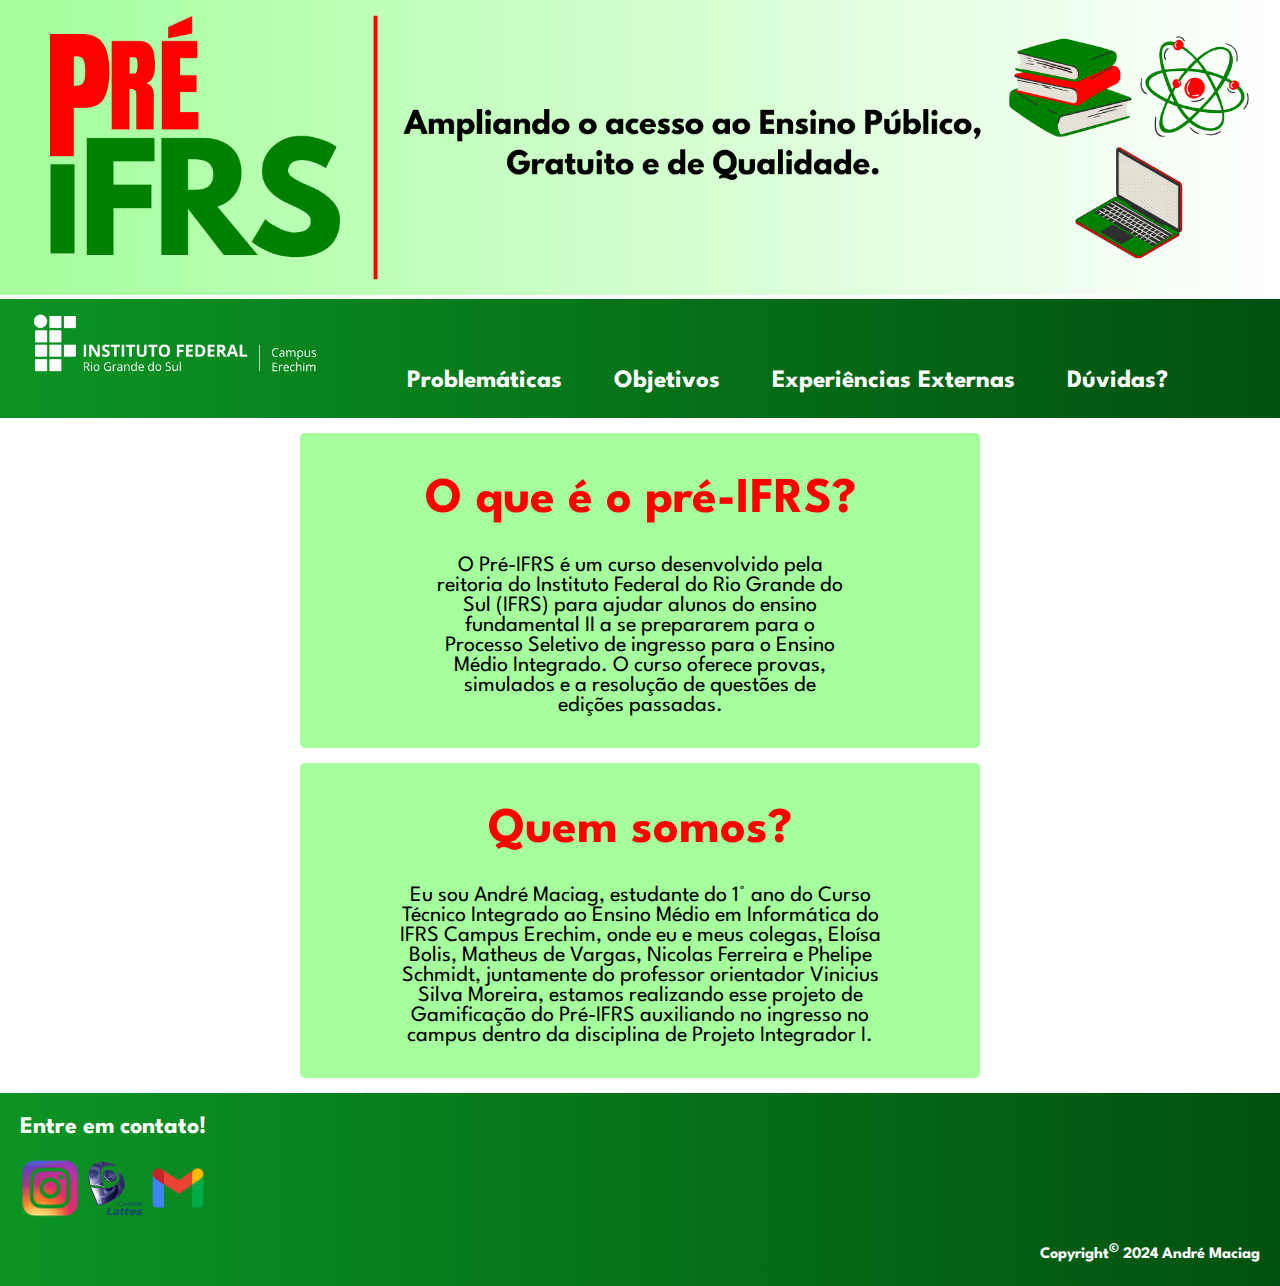
<file: index.html>
<!DOCTYPE html>
<html lang="en">
<head>
  <meta charset="UTF-8">
  <meta name="viewport" content="width=device-width, initial-scale=1.0">
  <link rel="stylesheet" href="https://stackpath.bootstrapcdn.com/bootstrap/5.0.0-alpha1/css/bootstrap.min.css" integrity="sha384-r4NyP46KrjDleawBgD5tp8Y7UzmLA05oM1iAEQ17CSuDqnUK2+k9luXQOfXJCJ4I" crossorigin="anonymous">
  <script src="https://cdn.jsdelivr.net/npm/popper.js@1.16.0/dist/umd/popper.min.js" integrity="sha384-Q6E9RHvbIyZFJoft+2mJbHaEWldlvI9IOYy5n3zV9zzTtmI3UksdQRVvoxMfooAo" crossorigin="anonymous"></script>
  <script src="https://stackpath.bootstrapcdn.com/bootstrap/5.0.0-alpha1/js/bootstrap.min.js" integrity="sha384-oesi62hOLfzrys4LxRF63OJCXdXDipiYWBnvTl9Y9/TRlw5xlKIEHpNyvvDShgf/" crossorigin="anonymous"></script>
  <link rel="preconnect" href="https://fonts.googleapis.com">
  <link rel="preconnect" href="https://fonts.gstatic.com" crossorigin>
  <link href="https://fonts.googleapis.com/css2?family=League+Spartan:wght@100..900&display=swap" rel="stylesheet">
  <link rel="icon" href="imagens/favicon (1).png" type="image/png">
  <link type='text/css' rel='stylesheet' href="css/styles.css">

  
  <title>Projeto Integrador I</title>
</head>
<body>
    <a href="index.html">
        <img src="imagens/capa-piHD4.png" width="100%">
        </a>
        <div class="navbar">
        <a href="https://ifrs.edu.br/erechim/" target="_blank"><img src="imagens/LOGOS-ERECHIM-BRANCO-02.png" width="300"></a>    
        <a href="problematicas.html">Problemáticas</a>
        <a href="objetivos.html">Objetivos</a>
        <a href="xp.html">Experiências Externas</a>
        <a href="form.html">Dúvidas?</a>
        </div>
    
        <div class="text1">
        <h1>O que é o pré-IFRS?</h1>
        <p>
            O Pré-IFRS é um curso desenvolvido pela reitoria do Instituto Federal do Rio Grande do Sul (IFRS) para ajudar alunos do ensino fundamental II a se prepararem para o Processo Seletivo de ingresso para o Ensino Médio Integrado. O curso oferece provas, simulados e a resolução de questões de edições passadas.
        </p>
        </div>
        <div class="text2">
        <h1>Quem somos?</h1>
        <p>
            Eu sou André Maciag, estudante do 1° ano do Curso Técnico Integrado ao Ensino Médio em Informática do IFRS Campus Erechim, onde eu e meus colegas, Eloísa Bolis, Matheus de Vargas, Nicolas Ferreira e Phelipe Schmidt, juntamente do professor orientador Vinicius Silva Moreira, estamos realizando esse projeto de Gamificação do Pré-IFRS auxiliando no ingresso no campus dentro da disciplina de Projeto Integrador I.
        </p>
        </div>
        <div class="rodape">
            <h2>Entre em contato!</h2>
            <a href="https://www.instagram.com/maciagandre/" target="_blank"><img width="60" height="60" src="imagens/instalogo-eraser.png"></a>
            <a href="https://buscatextual.cnpq.br/buscatextual/visualizacv.do?id=K1528338A3&tokenCaptchar=[base64]"
                target="_blank"><img width="60" height="60" src="imagens/lattes.png"></a>
            <a href="mailto:andremaciag17@gmail.com" target="_blank"><img width="60" height="60" src="imagens/instalogo-eraser (1).png"></a>
            <h4>Copyright<sup>&copy;</sup> 2024 André Maciag</h4>
        </div>
</body>
</html>
</file>
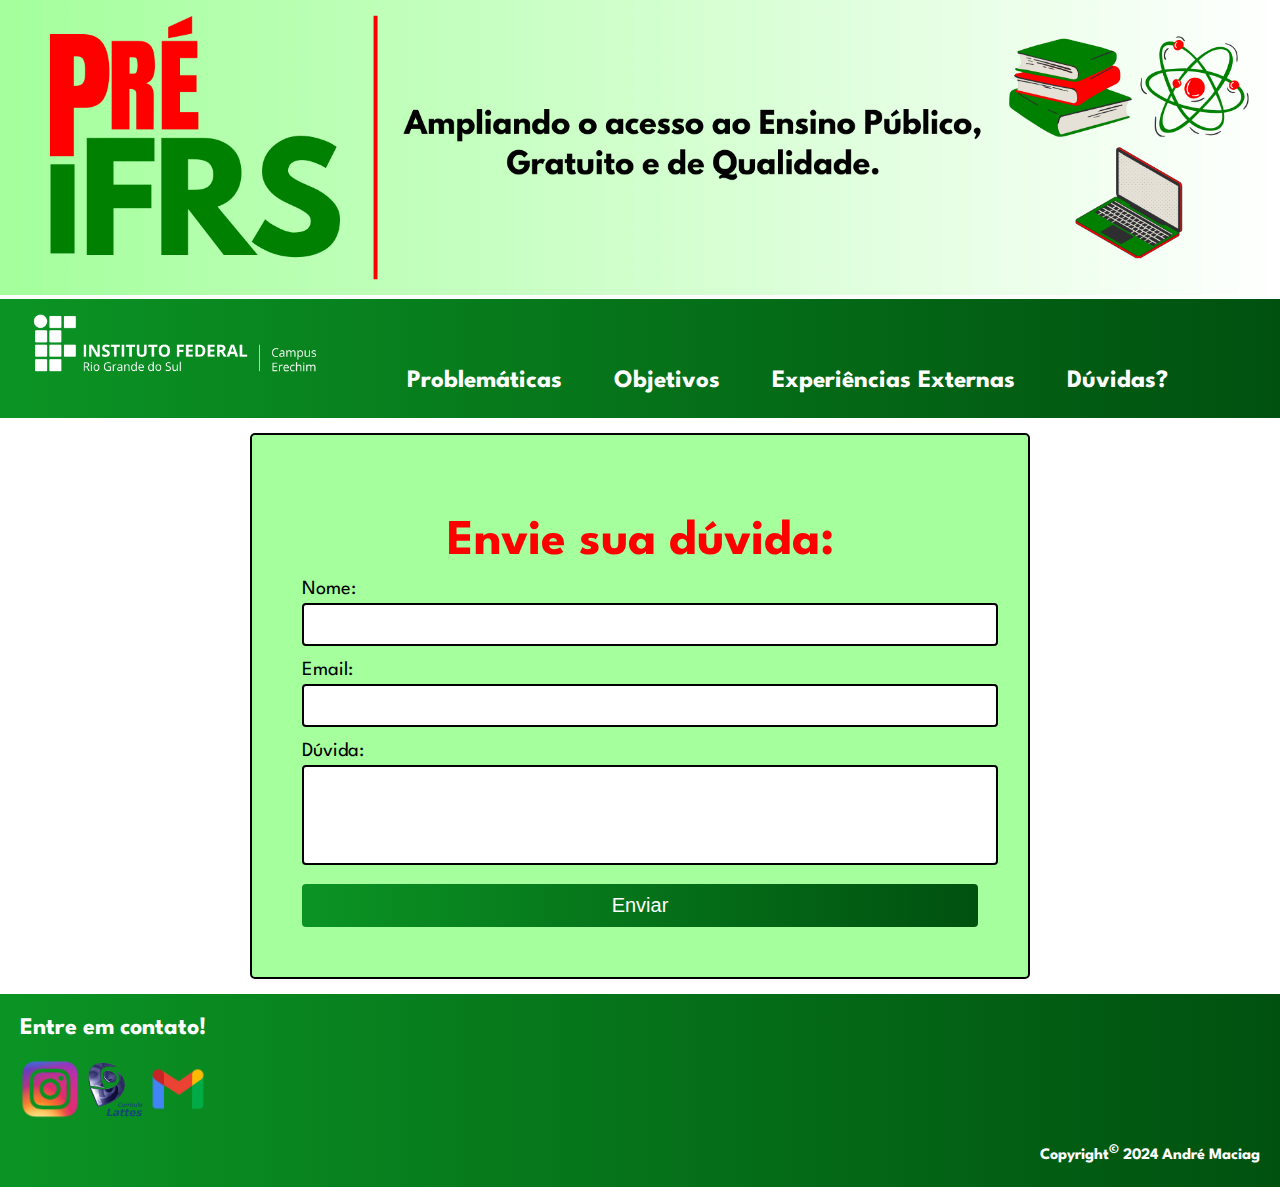
<file: form.html>
<!DOCTYPE html>
<html lang="en">
<head>
    <meta charset="UTF-8">
    <meta name="viewport" content="width=device-width, initial-scale=1.0">
    <link type='text/css' rel='stylesheet' href="css/styles.css">
    <link rel="preconnect" href="https://fonts.googleapis.com">
    <link rel="preconnect" href="https://fonts.gstatic.com" crossorigin>
    <link href="https://fonts.googleapis.com/css2?family=League+Spartan:wght@100..900&display=swap" rel="stylesheet">
    <link rel="icon" href="imagens/favicon (1).png" type="image/png">
    <title>Dúvidas?</title>
</head>
<body>
    <a href="index.html">
        <img src="imagens/capa-piHD4.png" width="100%">
        </a>
        <div class="navbar">
        <a href="https://ifrs.edu.br/erechim/" target="_blank"><img src="imagens/LOGOS-ERECHIM-BRANCO-02.png" width="300"></a>    
        <a href="problematicas.html">Problemáticas</a>
        <a href="objetivos.html">Objetivos</a>
        <a href="xp.html">Experiências Externas</a>
        <a href="form.html">Dúvidas?</a>
        </div>
    <div class="container">
        <h1>Envie sua dúvida:</h1>
        <form>
            <div class="form-group">
                <label for="nome">Nome:</label>
                <input type="text" id="nome" name="nome" required>
            </div>
            <div class="form-group">
                <label for="email">Email:</label>
                <input type="email" id="email" name="email" required>
            </div>
            <div class="form-group">
                <label for="duvida">Dúvida:</label>
                <textarea id="duvida" name="duvida" required></textarea>
            </div>
            <button type="submit" class="btn">Enviar</button>
        </form>
    </div>
    <div class="rodape">
        <h2>Entre em contato!</h2>
        <a href="https://www.instagram.com/maciagandre/" target="_blank"><img width="60" height="60" src="imagens/instalogo-eraser.png"></a>
        <a href="https://buscatextual.cnpq.br/buscatextual/visualizacv.do?id=K1528338A3&tokenCaptchar=[base64]"
            target="_blank"><img width="60" height="60" src="imagens/lattes.png"></a>
        <a href="mailto:andremaciag17@gmail.com" target="_blank"><img width="60" height="60" src="imagens/instalogo-eraser (1).png"></a>
        <h4>Copyright<sup>&copy;</sup> 2024 André Maciag</h4>
    </div>
</body>
</html>
</file>
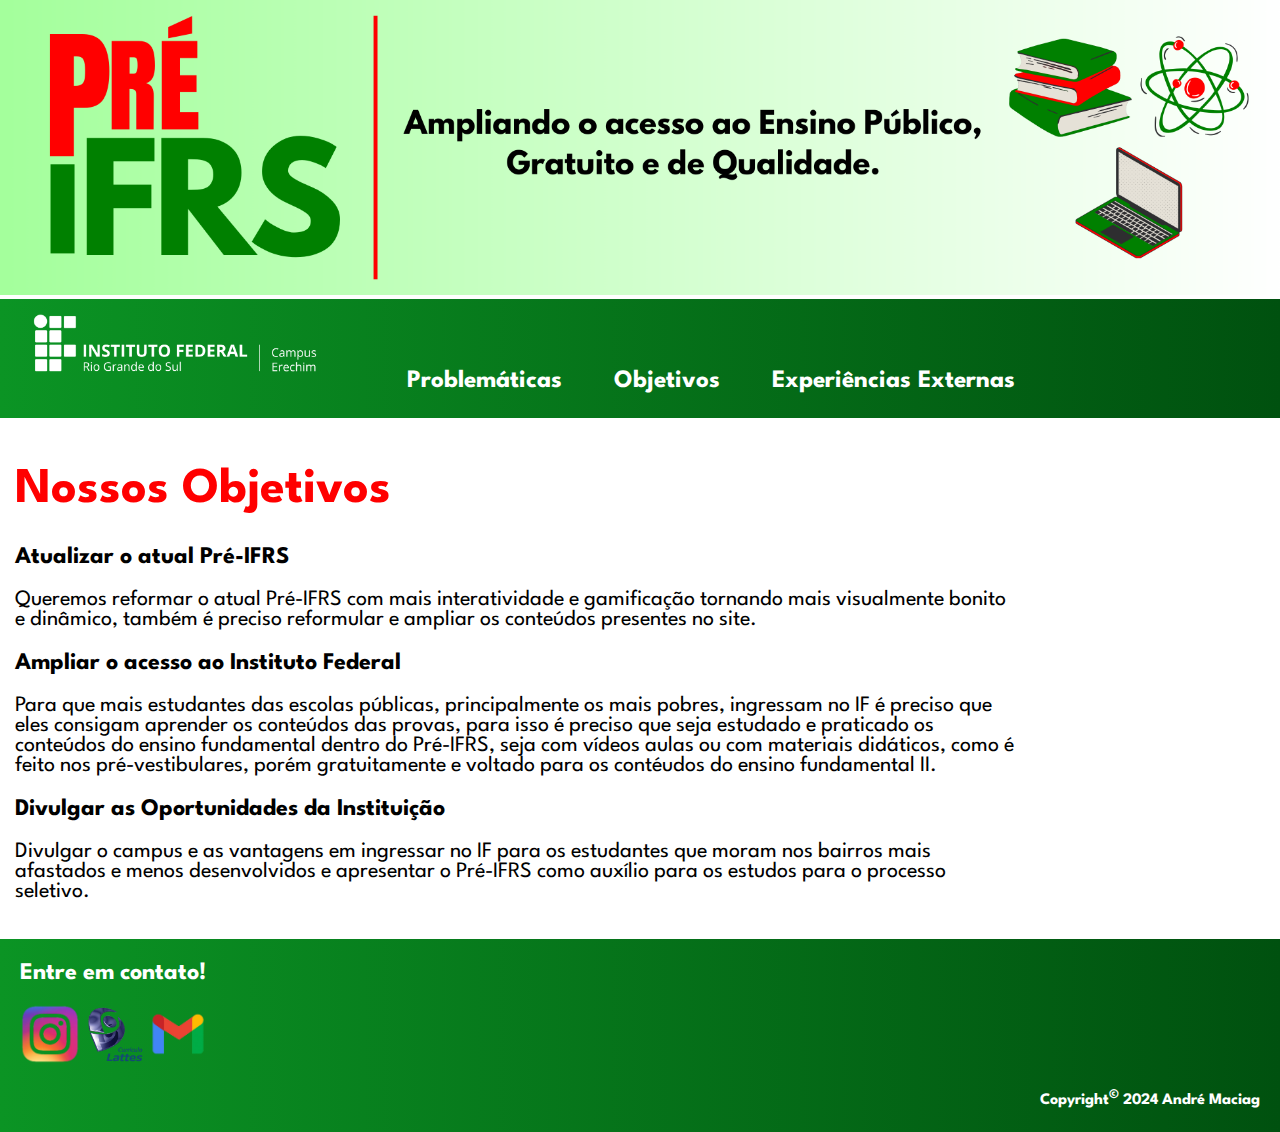
<file: objetivos.html>
<!DOCTYPE html>
<html lang="pt-BR">
<head>
    <meta charset="UTF-8">
    <meta name="viewport" content="width=device-width, initial-scale=1.0">
    <link type='text/css' rel='stylesheet' href="css/styles.css">
    <link rel="preconnect" href="https://fonts.googleapis.com">
    <link rel="preconnect" href="https://fonts.gstatic.com" crossorigin>
    <link href="https://fonts.googleapis.com/css2?family=League+Spartan:wght@100..900&display=swap" rel="stylesheet">
    <link rel="icon" href="imagens/favicon (1).png" type="image/png">
    
    <title>Objetivos</title>
</head>
<body>
    <a href="index.html">
    <img src="imagens/capa-piHD4.png" width="100%">
    </a>
    <div class="navbar">
    <a href="https://ifrs.edu.br/erechim/" target="_blank"><img src="imagens/LOGOS-ERECHIM-BRANCO-02.png" width="300"></a>
    <a href="problematicas.html">Problemáticas</a>
    <a href="objetivos.html">Objetivos</a>
    <a href="xp.html">Experiências Externas</a>
    </div>
    <div class="prob1">
    <h1>Nossos Objetivos</h1>
    <h2>Atualizar o atual Pré-IFRS</h2>
    <p>Queremos reformar o atual Pré-IFRS com mais interatividade e gamificação tornando mais visualmente bonito e dinâmico, também é preciso reformular e ampliar os conteúdos presentes no site.</p>
    <h2>Ampliar o acesso ao Instituto Federal</h2>
    <p>Para que mais estudantes das escolas públicas, principalmente os mais pobres, ingressam no IF é preciso que eles consigam aprender os conteúdos das provas, para isso é preciso que seja estudado e praticado os conteúdos do ensino fundamental dentro do Pré-IFRS, seja com vídeos aulas ou com materiais didáticos, como é feito nos pré-vestibulares, porém gratuitamente e voltado para os contéudos do ensino fundamental II.</p>
    <h2>Divulgar as Oportunidades da Instituição</h2>
    <p>Divulgar o  campus e as vantagens em ingressar no IF para os estudantes que moram nos bairros mais afastados e menos desenvolvidos e apresentar o Pré-IFRS como auxílio para os estudos para o processo seletivo.</p>
    </div>
    <div class="rodape">
        <h2>Entre em contato!</h2>
        <a href="https://www.instagram.com/maciagandre/" target="_blank"><img width="60" height="60" src="imagens/instalogo-eraser.png"></a>
        <a href="https://buscatextual.cnpq.br/buscatextual/visualizacv.do?id=K1528338A3&tokenCaptchar=[base64]"
            target="_blank"><img width="60" height="60" src="imagens/lattes.png"></a>
        <a href="mailto:andremaciag17@gmail.com" target="_blank"><img width="60" height="60" src="imagens/instalogo-eraser (1).png"></a>
        <h4>Copyright<sup>&copy;</sup> 2024 André Maciag</h4>
    </div>
    </body>
    </html>
</file>
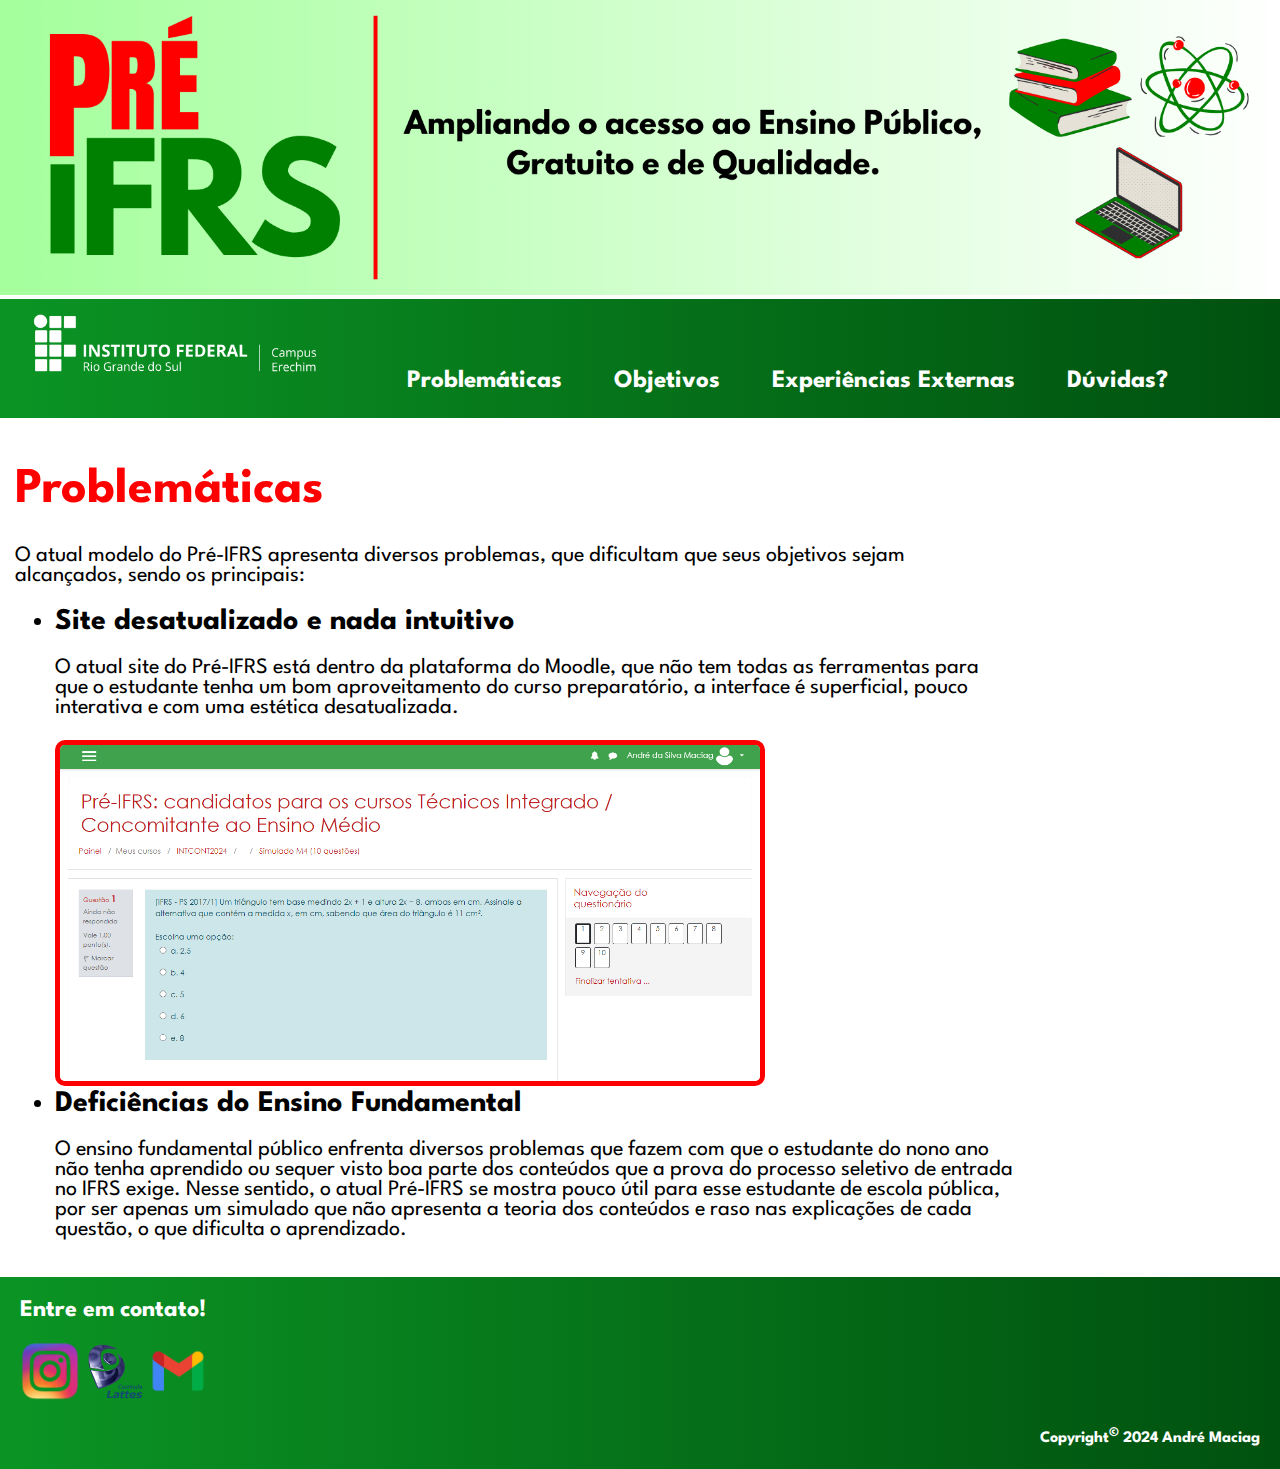
<file: problematicas.html>
<!DOCTYPE html>
<html lang="pt-BR">
<head>
    <meta charset="UTF-8">
    <meta name="viewport" content="width=device-width, initial-scale=1.0">
    <link type='text/css' rel='stylesheet' href="css/styles.css">
    <link rel="preconnect" href="https://fonts.googleapis.com">
    <link rel="preconnect" href="https://fonts.gstatic.com" crossorigin>
    <link href="https://fonts.googleapis.com/css2?family=League+Spartan:wght@100..900&display=swap" rel="stylesheet">
    <link rel="icon" href="imagens/favicon (1).png" type="image/png">
    
    <title>Problemáticas</title>
</head>
<body>
    <a href="index.html">
    <img src="imagens/capa-piHD4.png" width="100%">
    </a>
    <div class="navbar">
    <a href="https://ifrs.edu.br/erechim/" target="_blank"><img src="imagens/LOGOS-ERECHIM-BRANCO-02.png" width="300"></a>
    <a href="problematicas.html">Problemáticas</a>
    <a href="objetivos.html">Objetivos</a>
    <a href="xp.html">Experiências Externas</a>
    <a href="form.html">Dúvidas?</a>
    </div>
    <div class="prob1">
    <h1>Problemáticas</h1>
    <p>O atual modelo do Pré-IFRS apresenta diversos problemas, 
        que dificultam que seus objetivos sejam alcançados, sendo os principais:</p>
        
    <ul>
        <li>Site desatualizado e nada intuitivo</li>
        <p>O atual site do Pré-IFRS está dentro da plataforma do Moodle, que não tem todas as ferramentas para que o estudante tenha um bom aproveitamento do curso preparatório, a interface é superficial, pouco interativa e com uma estética desatualizada.</p>
        <img src="imagens/moodle.png" width="700" title="Site do Pré-IFRS atual">
        <li>Deficiências do Ensino Fundamental</li>
        <p>O ensino fundamental público enfrenta diversos problemas que fazem com que o estudante do nono ano não tenha aprendido ou sequer visto boa parte dos conteúdos que a prova do processo seletivo de entrada no IFRS exige. Nesse sentido, o atual Pré-IFRS se mostra pouco útil para esse estudante de escola pública, por ser apenas um simulado que não apresenta a teoria dos conteúdos e raso nas explicações de cada questão, o que dificulta o aprendizado.</p>
        
    </ul>
</div>
<div class="rodape">
    <h2>Entre em contato!</h2>
    <a href="https://www.instagram.com/maciagandre/" target="_blank"><img width="60" height="60" src="imagens/instalogo-eraser.png"></a>
    <a href="https://buscatextual.cnpq.br/buscatextual/visualizacv.do?id=K1528338A3&tokenCaptchar=[base64]"
        target="_blank"><img width="60" height="60" src="imagens/lattes.png"></a>
    <a href="mailto:andremaciag17@gmail.com" target="_blank"><img width="60" height="60" src="imagens/instalogo-eraser (1).png"></a>
    <h4>Copyright<sup>&copy;</sup> 2024 André Maciag</h4>
</div>
</body>
</html>
</file>
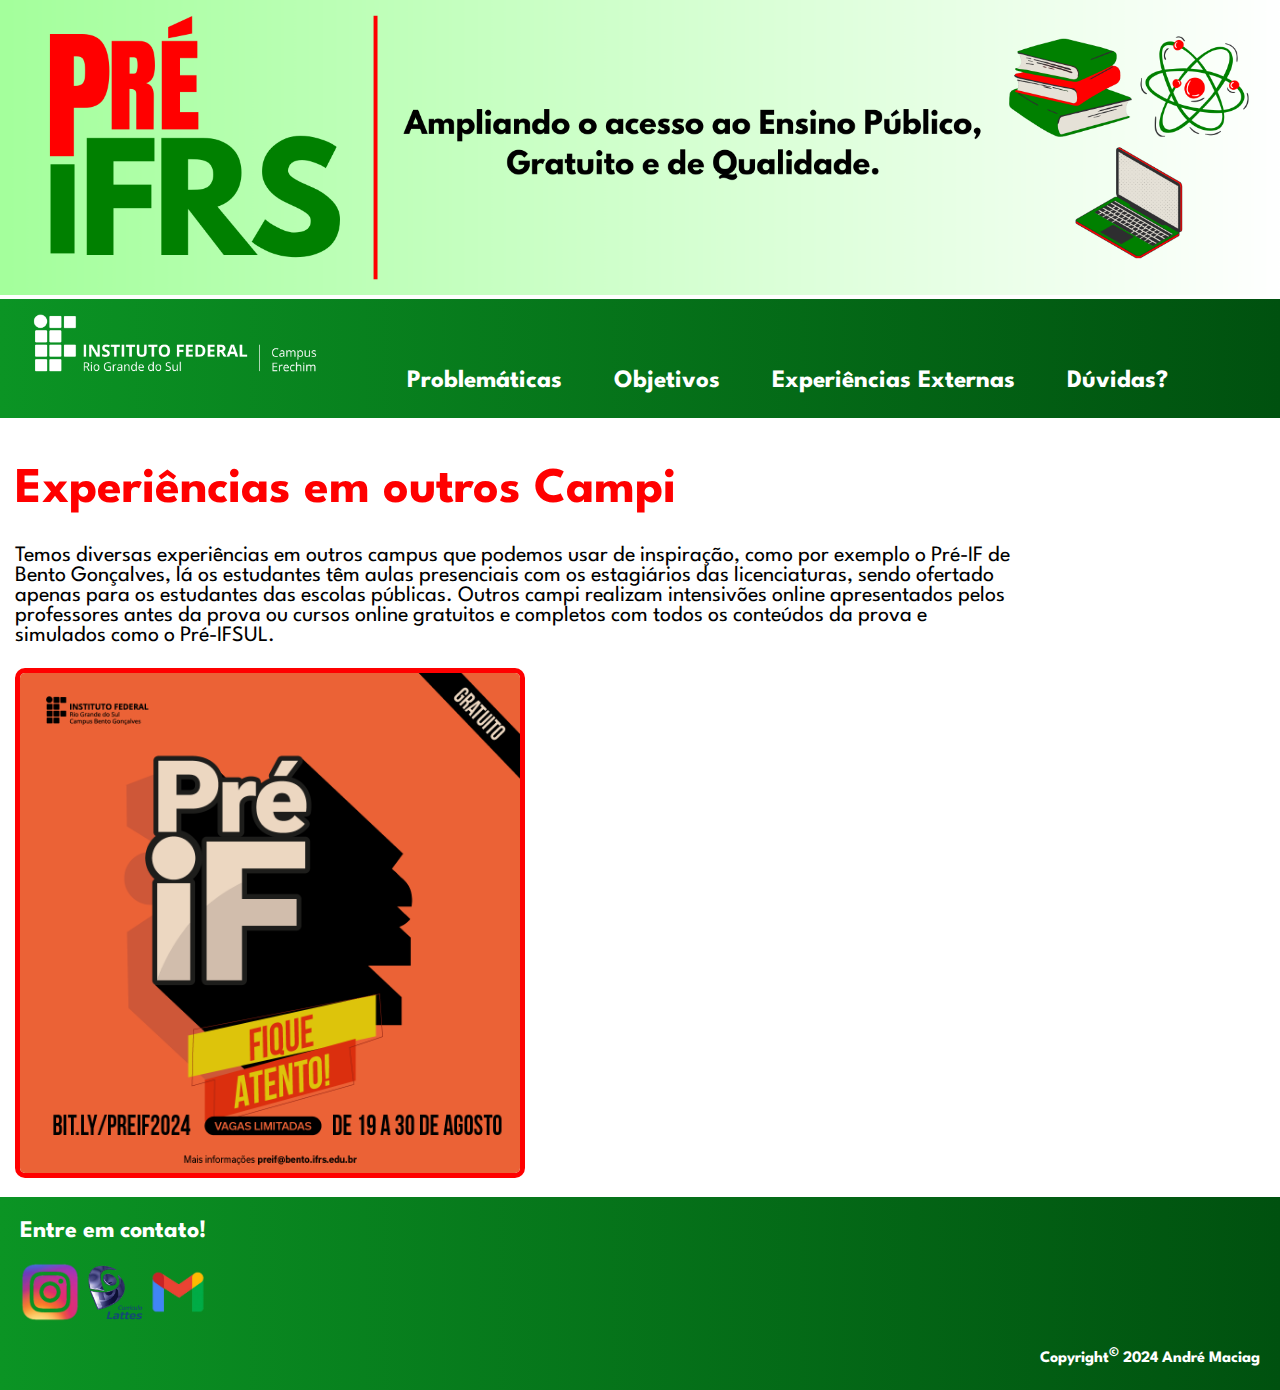
<file: xp.html>
<!DOCTYPE html>
<html lang="pt-BR">
<head>
    <meta charset="UTF-8">
    <meta name="viewport" content="width=device-width, initial-scale=1.0">
    <link type='text/css' rel='stylesheet' href="css/styles.css">
    <link rel="preconnect" href="https://fonts.googleapis.com">
    <link rel="preconnect" href="https://fonts.gstatic.com" crossorigin>
    <link href="https://fonts.googleapis.com/css2?family=League+Spartan:wght@100..900&display=swap" rel="stylesheet">
    <link rel="icon" href="imagens/favicon (1).png" type="image/png">
    
    <title>Experiências Externas</title>
</head>
<body>
    <a href="index.html">
    <img src="imagens/capa-piHD4.png" width="100%">
    </a>
    <div class="navbar">
    <a href="https://ifrs.edu.br/erechim/" target="_blank"><img src="imagens/LOGOS-ERECHIM-BRANCO-02.png" width="300"></a>
    <a href="problematicas.html">Problemáticas</a>
    <a href="objetivos.html">Objetivos</a>
    <a href="xp.html">Experiências Externas</a>
    <a href="form.html">Dúvidas?</a>
    </div>
    <div class="prob1">
    <h1>Experiências em outros Campi</h1>
    <p>Temos diversas experiências em outros campus que podemos usar de inspiração, como por exemplo o Pré-IF de Bento Gonçalves, lá os estudantes têm aulas presenciais com os estagiários das licenciaturas, sendo ofertado apenas para os estudantes das escolas públicas. Outros campi realizam intensivões online apresentados pelos professores antes da prova ou cursos online gratuitos e completos com todos os conteúdos da prova e simulados como o Pré-IFSUL.</p>
    <img src="imagens/preifbento.png" width="500" title="Pré-IF de Bento Gonçalves">
    </div>

    <div class="rodape">
        <h2>Entre em contato!</h2>
        <a href="https://www.instagram.com/maciagandre/" target="_blank"><img width="60" height="60" src="imagens/instalogo-eraser.png"></a>
        <a href="https://buscatextual.cnpq.br/buscatextual/visualizacv.do?id=K1528338A3&tokenCaptchar=[base64]"
            target="_blank"><img width="60" height="60" src="imagens/lattes.png"></a>
        <a href="mailto:andremaciag17@gmail.com" target="_blank"><img width="60" height="60" src="imagens/instalogo-eraser (1).png"></a>
        <h4>Copyright<sup>&copy;</sup> 2024 André Maciag</h4>
    </div>
</body>
</html>
</file>
<file: css/styles.css>
body{
    
    font-family: "League Spartan", sans-serif;
    margin: 0px;
}

img{
    height: auto;
    
}


.navbar {

background-image: linear-gradient(to right, #0b9424 0, #00510f 100%);
padding-bottom: 25px;


font-size: 25px;
font-weight: bold;

}

.navbar img{
padding-right: 30px;
}

.navbar a{
text-decoration: none;
padding: 20px;
color:#ffffff;
margin-left: 5px;
text-align: center;
}

.text1{
    background-color: #a4ff9c;
    padding: 10px;
    border-radius: 5px;
    margin: 15px;
    margin-left: 300px;
    margin-right: 300px;
}

.text1 h1{
font-size: 50px;
color:#ff0000;
text-align: center;
}

.text1 p{

margin-left: 120px;
margin-right: 120px;
font-size: 22px;
text-align: center;
}

.text2{
    background-color: #a4ff9c;
    padding: 10px;
    border-radius: 5px;
    margin: 15px;
    margin-left: 300px;
    margin-right: 300px;
}

.text2 h1{
font-size: 50px;
color:#ff0000;
text-align: center;
}

.text2 p{

margin-left: 70px;
margin-right: 70px;
font-size: 22px;
text-align: center;
}

.rodape {
    padding-top: 3px;
    padding-bottom: 2px;
    padding-left: 20px;
    padding-right: 20px;
    color:#ffffff;
    background-image: linear-gradient(to right, #0b9424 0, #00510f 100%);
}

.rodape h4{
    text-align: right;
}

.prob1{
    margin: 10px;
    padding: 5px;
}

.prob1 h1{
    font-size: 50px;
    color:#ff0000;
}

.prob1 p{
    margin-right: 250px;
    font-size: 22px;
    
}

.prob1 li{
    font-size: 30px;
    font-weight: bold;
    
}

.prob1 img {
    
    height: auto;
    border: 5px solid #ff0000;  /* Bordas sólidas com cor */
    border-radius: 10px;
}

.container {
    background-color: #a4ff9c;
    padding: 50px;
    border-radius: 5px;
    margin: 15px;
    margin-left: 250px;
    margin-right: 250px;
    border: 2px solid #000000;
}

.container h1 {
    font-size: 50px;
    margin-bottom: 15px;
    text-align: center;
    color:#ff0000;
    text-align: center;
}

.form-group {
    margin-bottom: 15px;
}

.form-group label {
    display: block;
    font-size: 20px;
    margin-bottom: 5px;
    color: #000000;
}

.form-group input, .form-group textarea {
    width: 100%;
    padding: 8px;
    border: 2px solid #000000;
    border-radius: 4px;
    font-size: 20px;
}

.form-group textarea {
    resize: none;
    height: 80px;
}

.btn {
    display: block;
    width: 100%;
    padding: 10px;
    background-image: linear-gradient(to right, #0b9424 0, #00510f 100%);
    color: white;
    border: none;
    border-radius: 4px;
    font-size: 20px;
    cursor: pointer;
    text-align: center;
}
</file>
